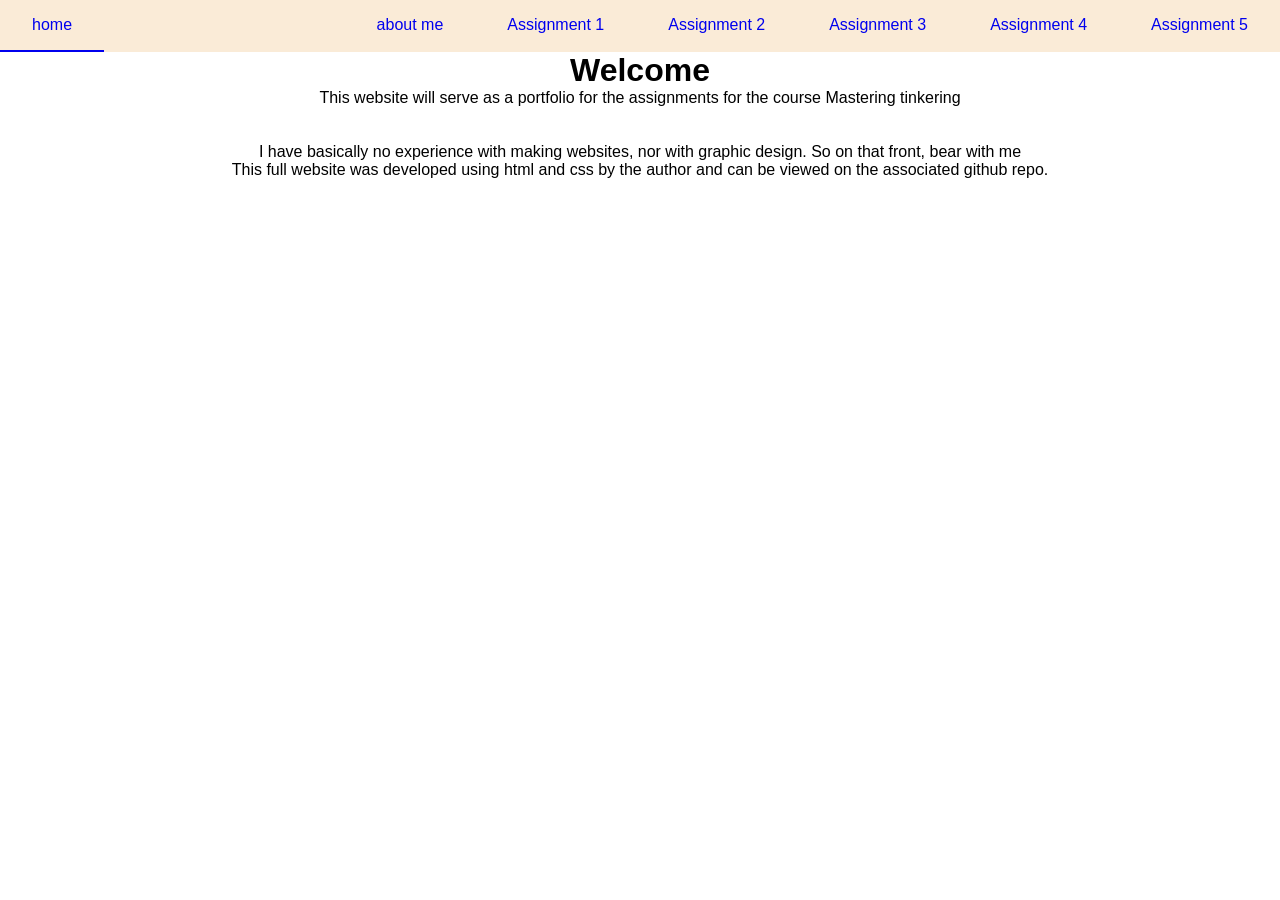
<file: index.html>
<!DOCTYPE html>
<html>

<head>
    <link rel="stylesheet" href="style.css">
</head>


<body>

<nav>
    <ul>
        <li class="home-li"><a class="active-link" href="index.html"> home </a></li>   
        <li><a href = "assignment0/assignment.html">about me</a></li>
        <li><a href = "assignment1/assignment.html">Assignment 1</a></li>
        <li><a href = "assignment2/assignment.html">Assignment 2</a></li>
        <li><a href = "assignment3/assignment.html">Assignment 3</a></li>
        <li><a href = "assignment4/assignment.html">Assignment 4</a></li>
        <li><a href = "assignment5/assignment.html">Assignment 5</a></li>
    </ul>
</nav>
<div class="center"> <h1>Welcome</h1>   </div>
<div class="center"><p class="center">This website will serve as a portfolio for the assignments for the course Mastering tinkering</p>
 </div><br> 
<div class="center"><p><br>I have basically no experience 
with making websites, nor with graphic design. So on that front, bear with me</p> </div>
<div class = "center"> This full website was developed using html and css by the author and can be viewed on the associated github repo. </div>
</body>
</html>
</file>
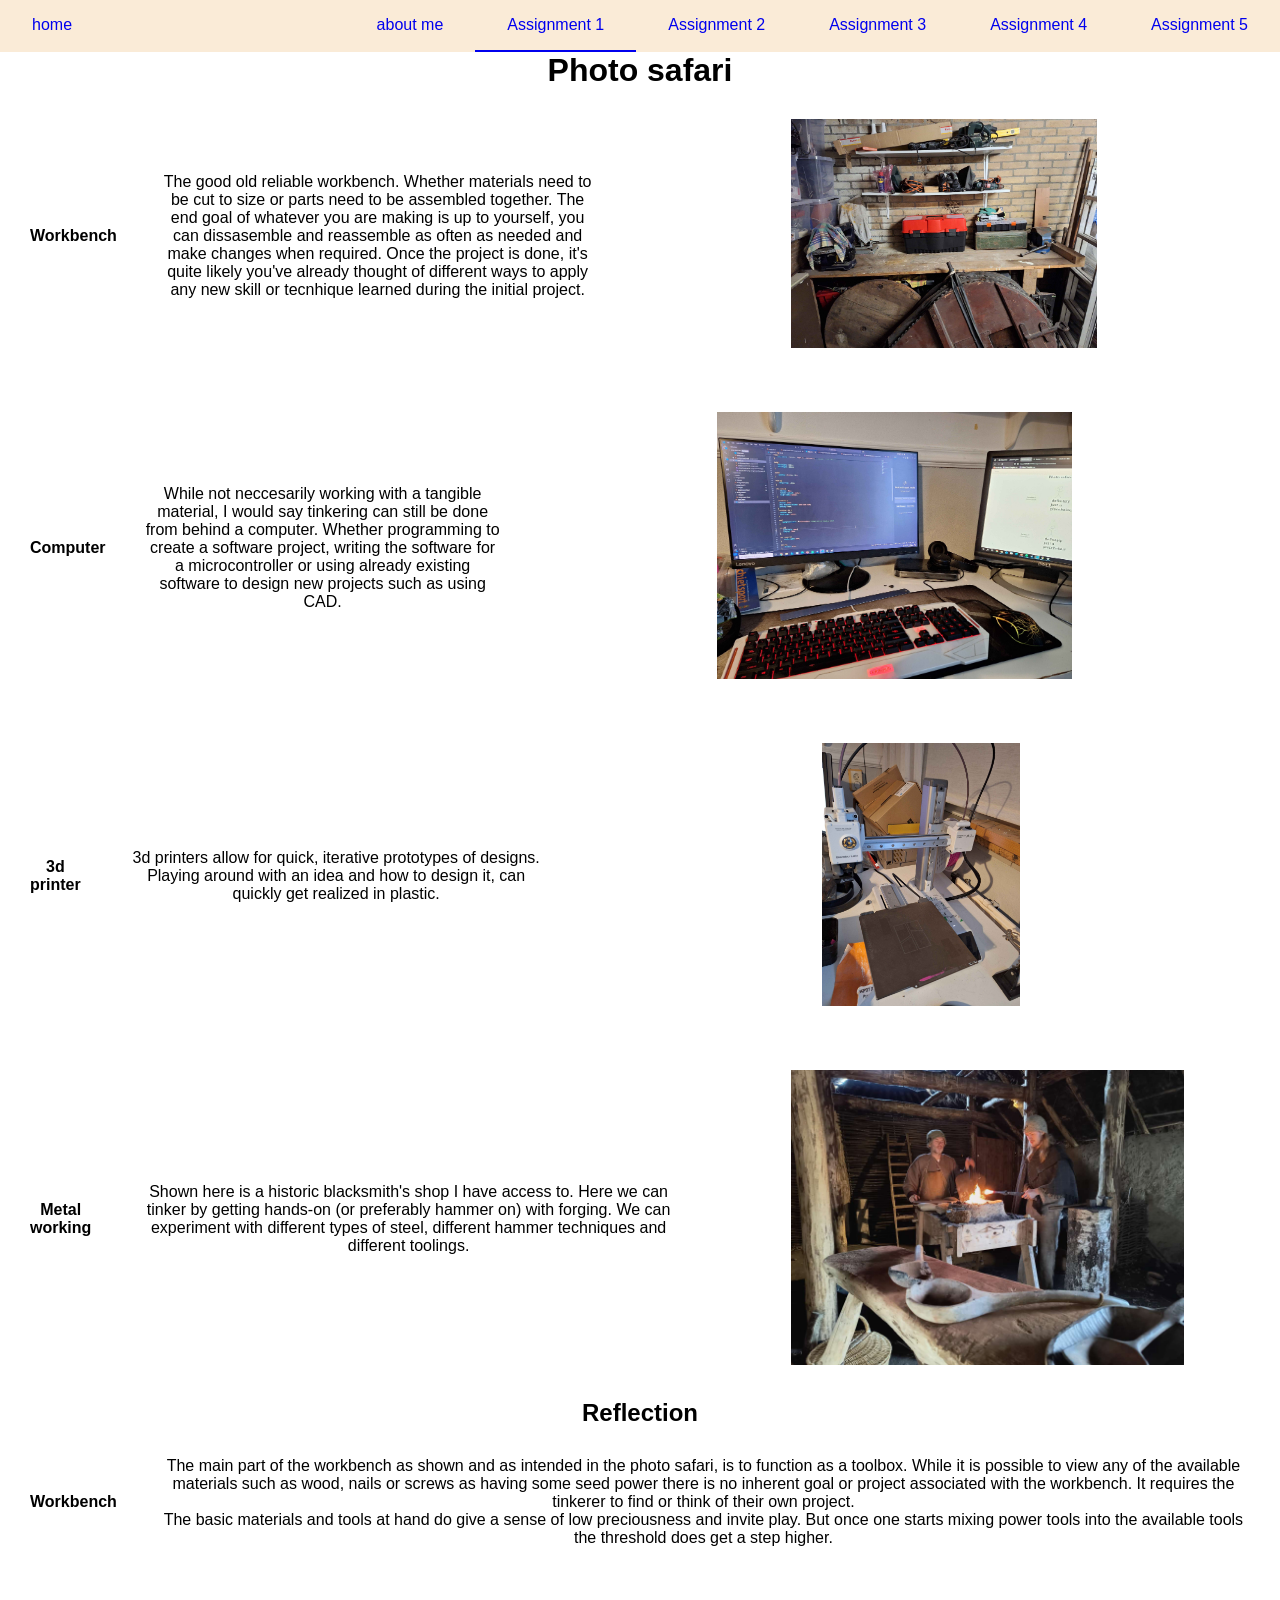
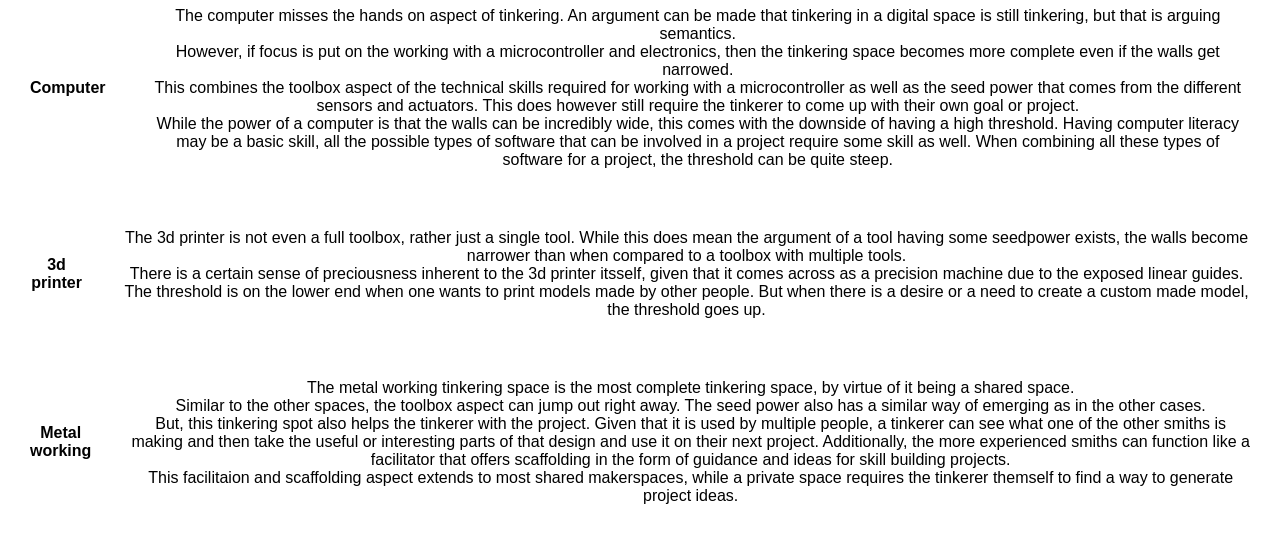
<file: assignment1/assignment.html>
<!DOCTYPE html>
<html>
    
<head>
    <link rel="stylesheet" href="../style.css">
</head>

<body>
<nav>
    <ul>
        <li class="home-li"><a href="../index.html"> home </a></li>   
        <li><a href = "../assignment0/assignment.html">about me</a></li>
        <li><a class="active-link" href = "../assignment1/assignment.html">Assignment 1</a></li>
        <li><a href = "../assignment2/assignment.html">Assignment 2</a></li>
        <li><a href = "../assignment3/assignment.html">Assignment 3</a></li>
        <li><a href = "../assignment4/assignment.html">Assignment 4</a></li>
        <li><a href = "../assignment5/assignment.html">Assignment 5</a></li>
    </ul>
</nav>
<div class="center"><h1>Photo safari</h1></div>
<div class="container center"> 
    <div class="center"><strong>Workbench</strong> <br></div>
    <div class="center">
        The good old reliable workbench. Whether materials need to be cut to size or parts need to be assembled together. 
        The end goal of whatever you are making is up to yourself, you can dissasemble and reassemble as often as needed and make changes 
        when required. Once the project is done, it's quite likely you've already thought of different ways to apply any new skill or tecnhique 
        learned during the initial project.
    </div>
    <div> <img src="images/hardware tinkering.jpg" width="50%"> </div>
</div>

<div class="container center"> 
    <div class="center"><strong>Computer</strong> <br></div>
    <div class="center">
        While not neccesarily working with a tangible material, I would say tinkering can still be done from behind a computer. 
        Whether programming to create a software project, writing the software for a microcontroller 
        or using already existing software to design new projects such as using CAD.
    </div>
    <div> <img src="images/software tinkering.jpg" width="50%"> </div>
</div>

<div class="container center"> 
    <div class="center"><strong>3d printer</strong> <br></div>
    <div class="center">
        3d printers allow for quick, iterative prototypes of designs. Playing around with an idea and how to design it, can quickly get realized in plastic.
    </div>
    <div> <img src="images/3d printing.jpg" width="30%"> </div>
</div>

<div class="container center"> 
    <div class="center"><strong>Metal working</strong> <br></div>
    <div class="center">
        Shown here is a historic blacksmith's shop I have access to. Here we can tinker by getting hands-on (or preferably hammer on) with forging. 
        We can experiment with different types of steel, different hammer techniques and different toolings. 
    </div>
    <div> <img src="images/blacksmithing.jpg" width="75%"> </div>
</div>


<div class="center"><h2>Reflection</h2></div>

<div class="container center"> 
    <div class="center"><strong>Workbench</strong> <br></div>
    <div class="center">
        The main part of the workbench as shown and as intended in the photo safari, is to function as a toolbox.
        While it is possible to view any of the available materials such as wood, nails or screws 
        as having some seed power there is no inherent goal or project associated with the workbench.
        It requires the tinkerer to find or think of their own project. <br>
        The basic materials and tools at hand do give a sense of low preciousness and invite play. But once 
        one starts mixing power tools into the available tools the threshold does get a step higher.
    </div>
</div>

<div class="container center"> 
    <div class="center"><strong>Computer</strong> <br></div>
    <div class="center">
        The computer misses the hands on aspect of tinkering. An argument can be made that 
        tinkering in a digital space is still tinkering, but that is arguing semantics. <br>
        However, if focus is put on the working with a microcontroller and electronics, then 
        the tinkering space becomes more complete even if the walls get narrowed. <br>
        This combines the toolbox aspect of the technical skills required for working with a
        microcontroller as well as the seed power that comes from the different sensors and actuators.
        This does however still require the tinkerer to come up with their own goal or project. <br>
        While the power of a computer is that the walls can be incredibly wide, this comes with the 
        downside of having a high threshold. Having computer literacy may be a basic skill, 
        all the possible types of software that can be involved in a project require some skill as well.
        When combining all these types of software for a project, the threshold can be quite steep.
    </div>
</div>

<div class="container center"> 
    <div class="center"><strong>3d printer</strong> <br></div>
    <div class="center">
        The 3d printer is not even a full toolbox, rather just a single tool. While this does 
        mean the argument of a tool having some seedpower exists, the walls become narrower than
        when compared to a toolbox with multiple tools. <br>
        There is a certain sense of preciousness inherent to the 3d printer itsself, given that 
        it comes across as a precision machine due to the exposed linear guides. <br>
        The threshold is on the lower end when one wants to print models made by other people.
        But when there is a desire or a need to create a custom made model, the threshold goes up.
    </div>
</div>

<div class="container center"> 
    <div class="center"><strong>Metal working</strong> <br></div>
    <div class="center">
        The metal working tinkering space is the most complete tinkering space, by virtue 
        of it being a shared space. <br>Similar to the other spaces, the toolbox aspect can jump
        out right away. The seed power also has a similar way of emerging as in the other cases. <br>
        But, this tinkering spot also helps the tinkerer with the project. Given that it is used
        by multiple people, a tinkerer can see what one of the other smiths is making and then take the
        useful or interesting parts of that design and use it on their next project. Additionally, 
        the more experienced smiths can function like a facilitator that offers scaffolding in the 
        form of guidance and ideas for skill building projects. <br>
        This facilitaion and scaffolding aspect extends to most shared makerspaces, while a private 
        space requires the tinkerer themself to find a way to generate project ideas.
    </div>
</div>

</body>
</html>
</file>
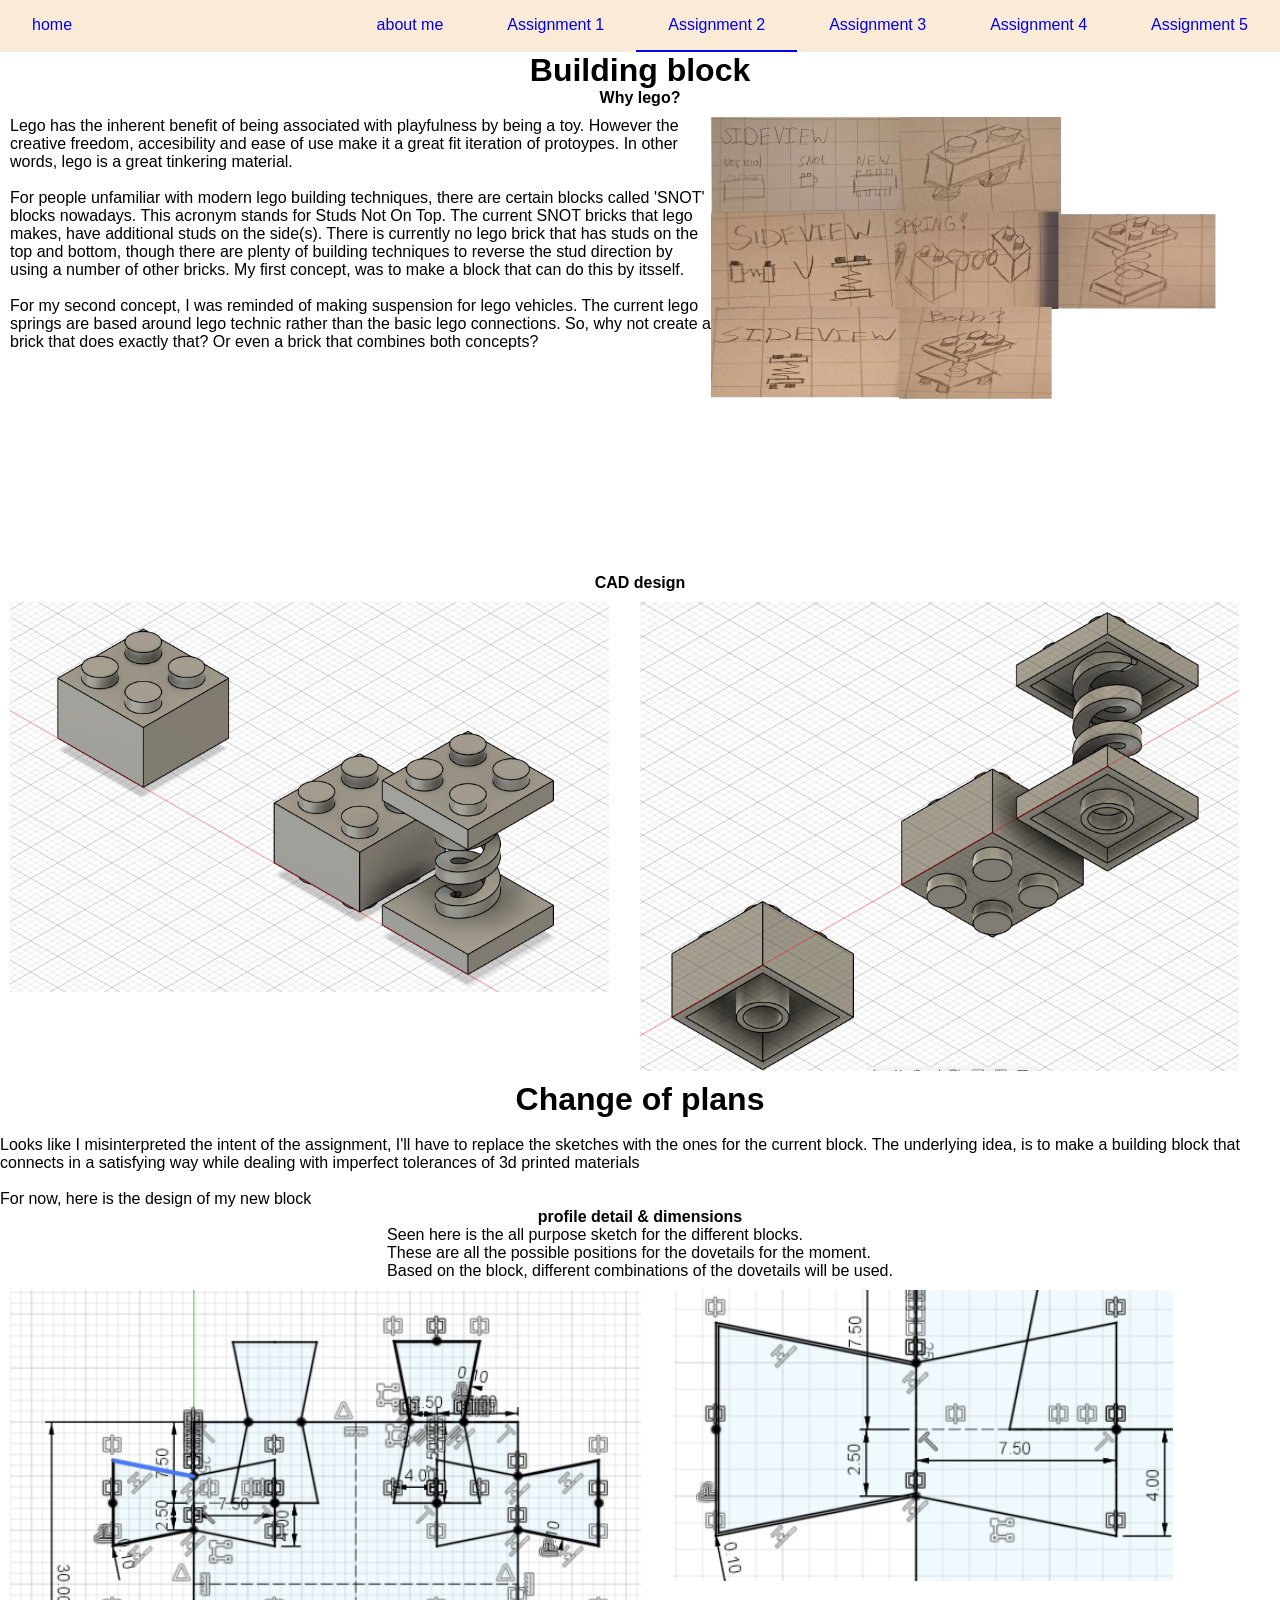
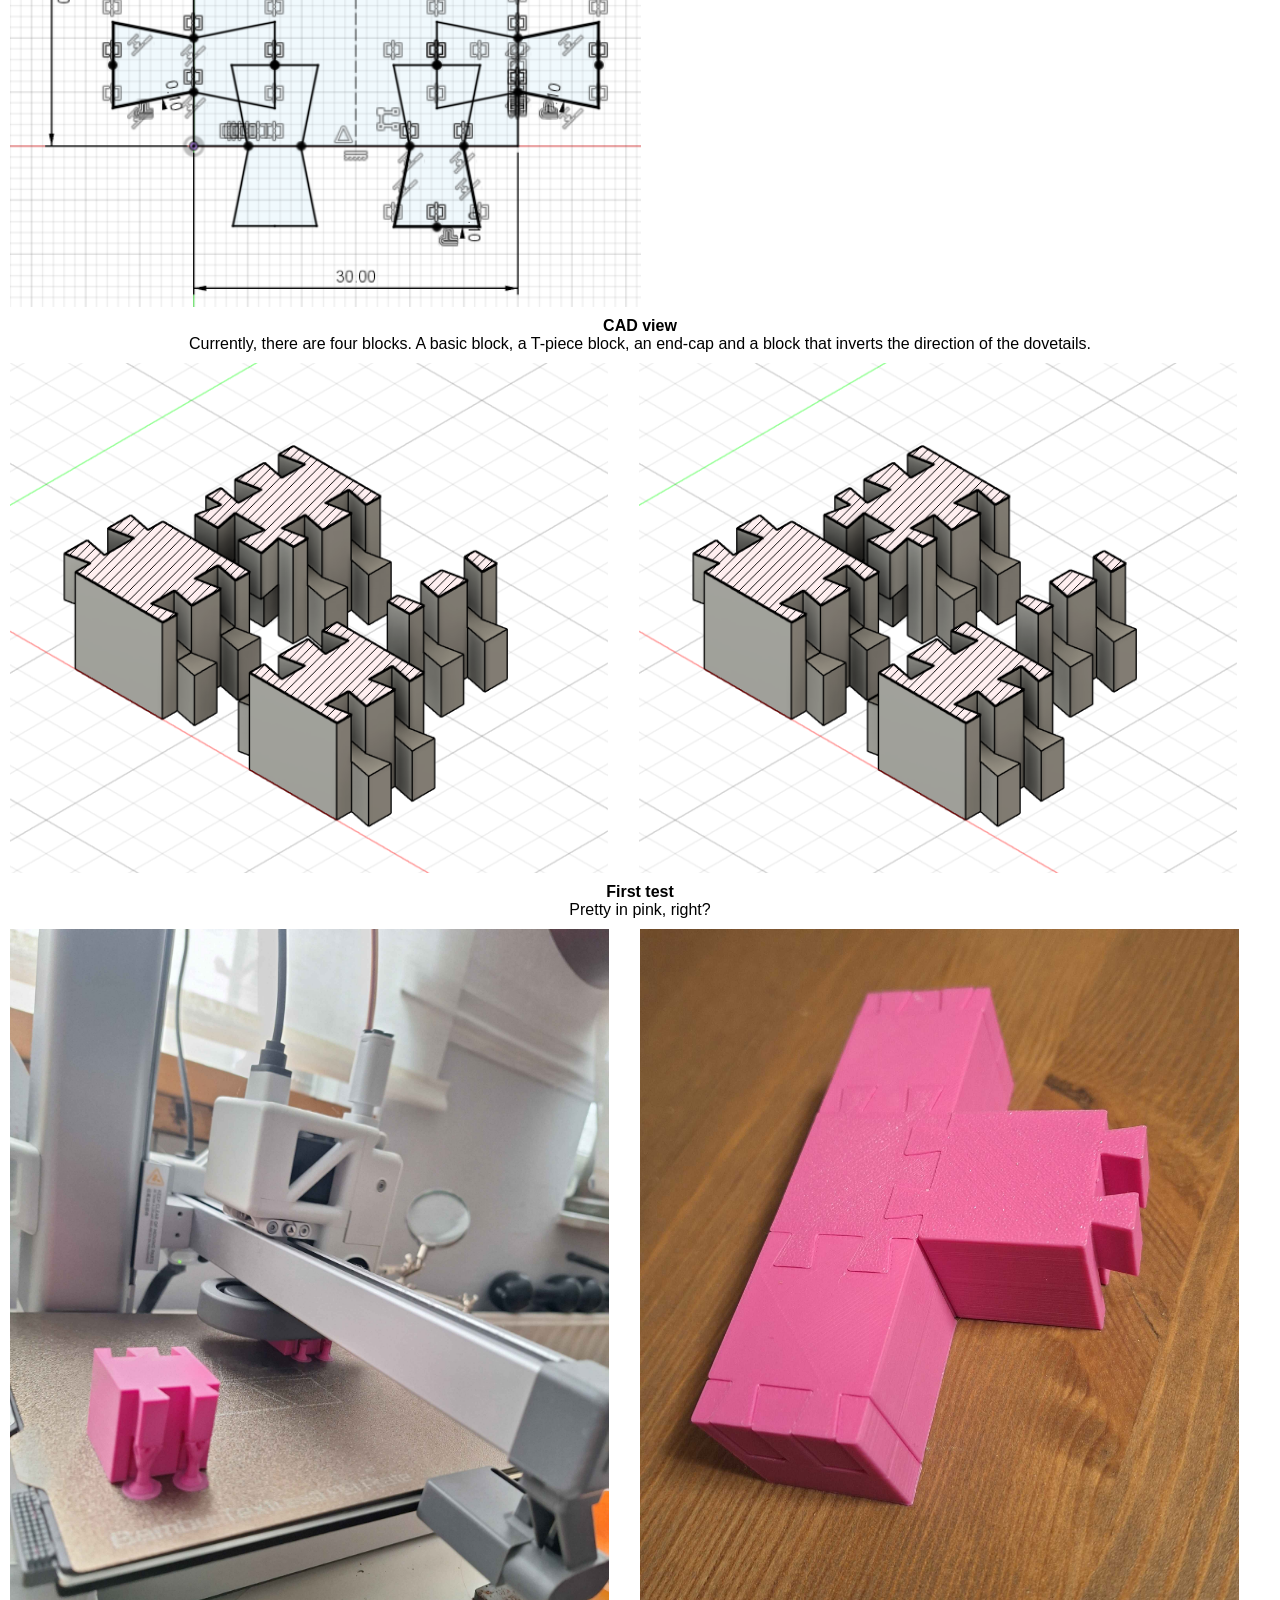
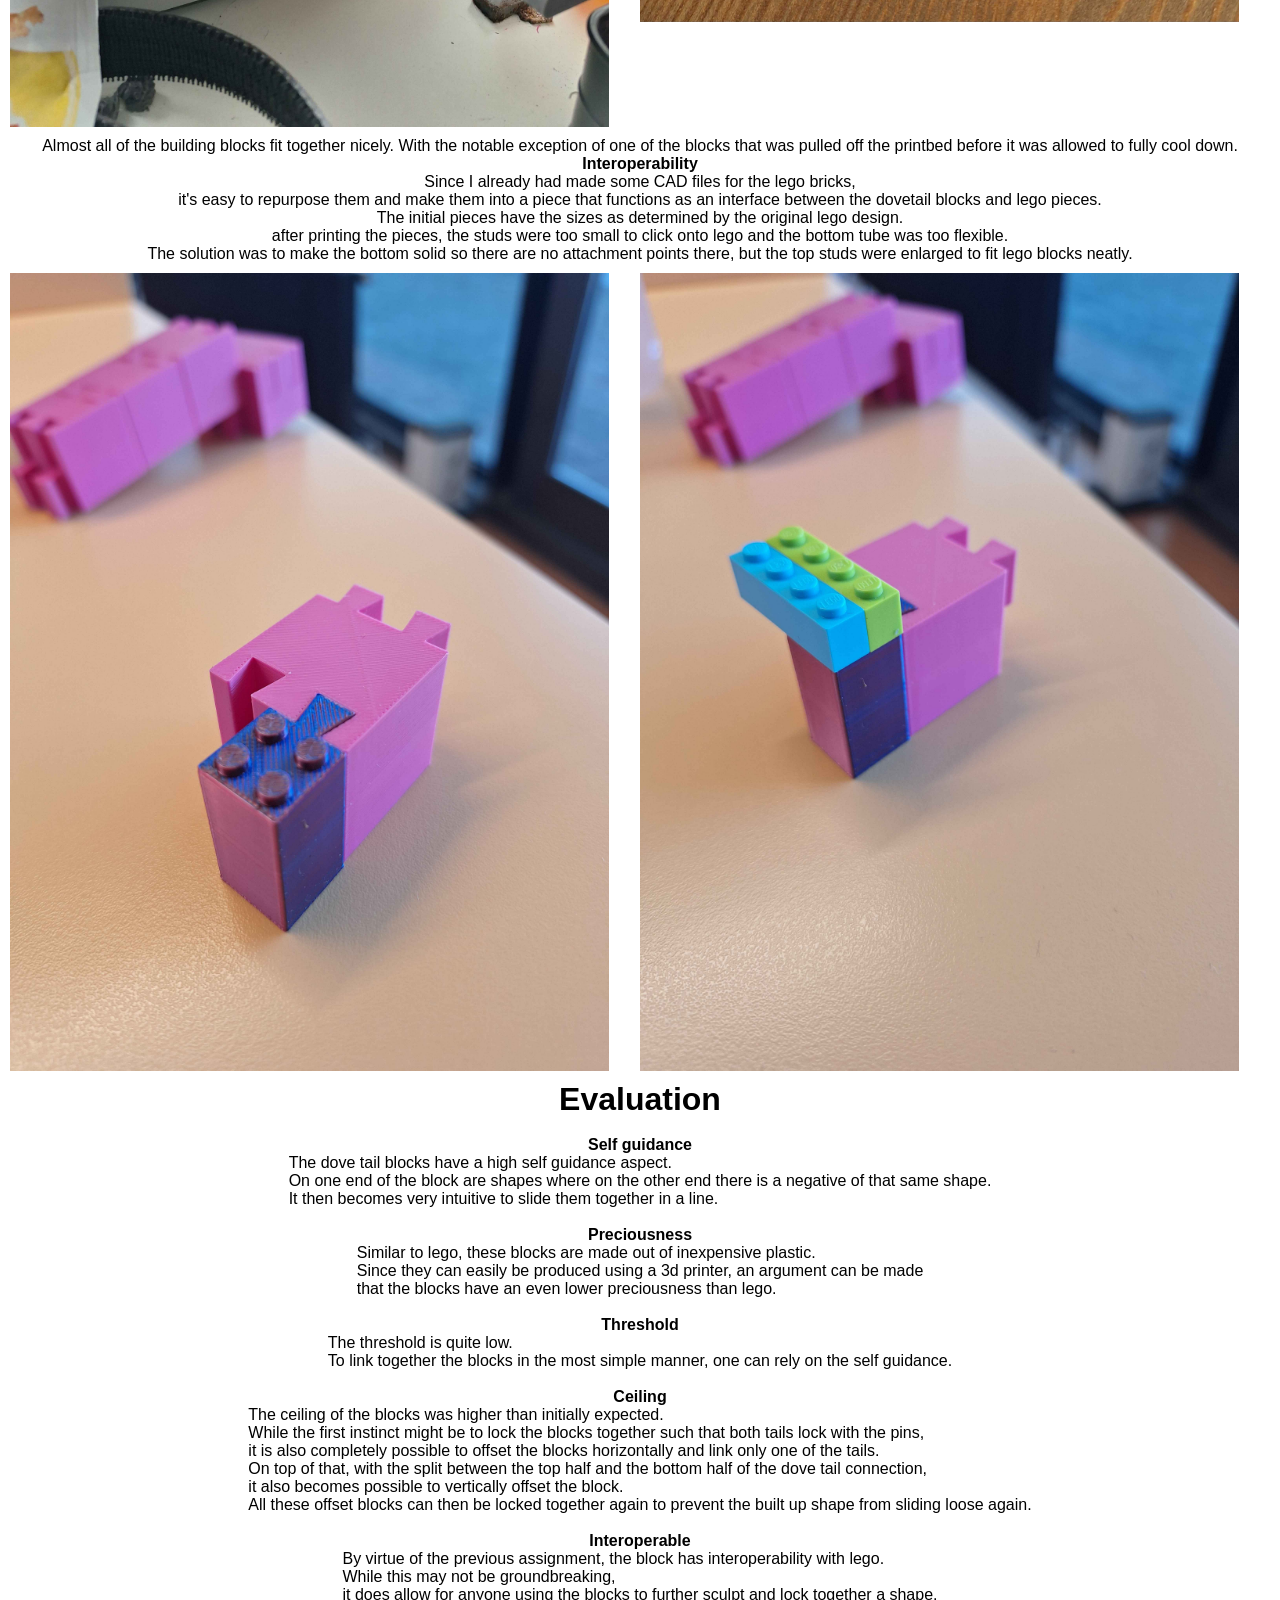
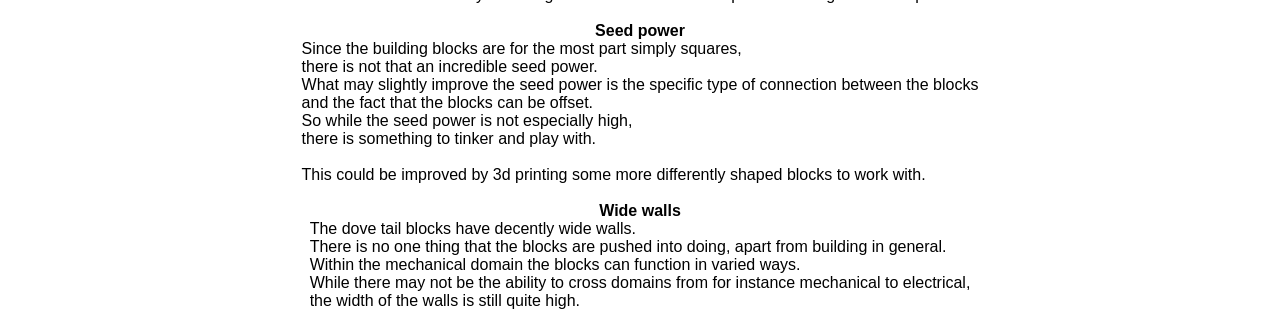
<file: assignment2/assignment.html>
<!DOCTYPE html>
<html>
    
<head>
    <link rel="stylesheet" href="../style.css">
</head>

<body>
<nav>
    <ul>
        <li class="home-li"><a href="../index.html"> home </a></li>   
        <li><a href = "../assignment0/assignment.html">about me</a></li>
        <li><a href = "../assignment1/assignment.html">Assignment 1</a></li>
        <li><a class="active-link" href = "../assignment2/assignment.html">Assignment 2</a></li>
        <li><a href = "../assignment3/assignment.html">Assignment 3</a></li>
        <li><a href = "../assignment4/assignment.html">Assignment 4</a></li>
        <li><a href = "../assignment5/assignment.html">Assignment 5</a></li>
    
    </ul>
</nav>
<div class="center"><h1>Building block</h1></div>
<div class="center"><strong>Why lego?</strong> <br></div>
<div class="container"> 
    <p>
        Lego has the inherent benefit of being associated with playfulness by being a toy. However 
        the creative freedom, accesibility and ease of use make it a great fit iteration of protoypes. 
        In other words, lego is a great tinkering material. <br>
        <br>
        For people unfamiliar with modern lego building techniques, there are certain blocks called 'SNOT' blocks nowadays. This acronym 
        stands for Studs Not On Top. The current SNOT bricks that lego makes, have additional studs on the side(s). There is currently 
        no lego brick that has studs on the top and bottom, though there are plenty of building techniques to reverse the stud direction 
        by using a number of other bricks. My first concept, was to make a block that can do this by itsself. <br>
        <br>
        For my second concept, I was reminded of making suspension for lego vehicles. The current lego springs are based around lego technic 
        rather than the basic lego connections. So, why not create a brick that does exactly that? Or even a brick that combines both concepts?
    </p>
    <img src="images/Collage-removebg-preview.png" width="100%"> 
</div>

<div class="center"><strong>CAD design</strong> <br></div>
<div class="container"> 
    <img class="center" src="images/CadTopView.png", width="95%">
    <img clas = "center" src="images/CadBottomView.png" width="95%"> 
</div>


<div class="center"> 
    <h1>Change of plans</h1> </div> <br>
<div class="center">     Looks like I misinterpreted the intent of the assignment, I'll have to replace the sketches with the ones for the current block. The 
    underlying idea, is to make a building block that connects in a satisfying way while dealing with imperfect tolerances of 3d printed materials<br>
    <br>
    For now, here is the design of my new block
</div>

<div class="center"><strong>profile detail & dimensions</strong> <br></div>
<div class="center"><p>Seen here is the all purpose sketch for the different blocks. <br>These are all the possible positions
    for the dovetails for the moment. <br>Based on the block, different combinations of the dovetails will be used.</p></div>
<div class="container"> 
    <img class="center" src="images/profile.png", width="95%">
    <img clas = "center" src="images/dovetailDimentions.png" width="95%"> 
</div>

<div class="center"><strong>CAD view</strong> <br></div>
<div class="center"><p>Currently, there are four blocks. A basic block, a T-piece block, an end-cap and a block that inverts the direction of the dovetails.</p> </div>
<div class="container"> 
    <img class="center" src="images/dovetailTop.png", width="95%">
    <img clas = "center" src="images/dovetailTop.png" width="95%"> 
</div>

<div class="center"><strong>First test</strong> <br></div>
<div class="center"><p>Pretty in pink, right?</p> </div>
<div class="container"> 
    <img class="center" src="images/production.jpg", width="95%">
    <img class = "center" src="images/assembly.jpg" width="95%"> 
</div>

<div class="center"><p>Almost all of the building blocks fit together nicely. 
    With the notable exception of one of the blocks that was pulled off the printbed before
    it was allowed to fully cool down.</p> </div>


<div class="center"><strong>Interoperability</strong> <br></div>
<div class="center">Since I already had made some CAD files for
    the lego bricks, </div>
<div class="center"> it's easy to repurpose them and make them 
    into a piece that functions as an interface between the
    dovetail blocks and lego pieces.</div>
<div class="center"> The initial pieces have the 
    sizes as determined by the original lego design. </div>  
<div class="center"> after 
    printing the pieces, the studs were too small to click onto lego 
    and the bottom tube was too flexible.</div> 
<div class="center">The solution was to make the 
    bottom solid so there are no attachment points there, but the top 
    studs were enlarged to fit lego blocks neatly. </div>
<div class="container"> 
    <img class="center" src="images/lego_dovetail.jpg", width="95%">
    <img class = "center" src="images/lego_dovetail_attached.jpg" width="95%"> 
</div>

<div class="center"> 
   <h1>Evaluation</h1>  </div> <br>

<div class="center"><strong>Self guidance</strong> <br></div>
<div class="center">The dove tail blocks have a high self guidance aspect.<br>
    On one end of the block are shapes where on the other end there is a negative 
    of that same shape. <br>It then becomes very intuitive to slide them together in a line.
</div>
<br>
<div class="center"><strong>Preciousness</strong> <br></div>
<div class="center">Similar to lego, these blocks are made out of inexpensive plastic.<br>
    Since they can easily be produced using a 3d printer, an argument can be made <br>that 
    the blocks have an even lower preciousness than lego.
</div>
<br>
<div class="center"><strong>Threshold</strong> <br></div>
<div class="center">The threshold is quite low.<br> To link together the blocks in the most
    simple manner, one can rely on the self guidance.
</div>
 <br>
<div class="center"><strong>Ceiling</strong> <br></div>
<div class="center">The ceiling of the blocks was higher than initially expected.<br>
    While the first instinct might be to lock the blocks together such that both tails 
    lock with the pins, <br>it is also completely possible to offset the blocks horizontally 
    and link only one of the tails. <br>On top of that, with the split between the top half
    and the bottom half of the dove tail connection, <br>it also becomes possible to vertically 
    offset the block. <br>
    All these offset blocks can then be locked together again to prevent the built up shape
    from sliding loose again.
</div>
<br>
<div class="center"><strong>Interoperable</strong> <br></div>
<div class="center">By virtue of the previous assignment, the block has interoperability
    with lego. <br>While this may not be groundbreaking, <br>it does allow for anyone using the blocks 
    to further sculpt and lock together a shape. 
</div>
<br>
<div class="center"><strong>Seed power</strong> <br></div>
<div class="center">Since the building blocks are for the most part simply squares, <br>
    there is not that an incredible seed power.<br> What may slightly improve the seed power 
    is the specific type of connection between the blocks<br> and the fact that the blocks can 
    be offset.<br> So while the seed power is not especially high, <br>there is something to tinker
    and play with. <br>
    <br>
    This could be improved by 3d printing some more differently shaped blocks to work with.
</div>
<br>
<div class="center"><strong>Wide walls</strong> <br></div>
<div class="center">The dove tail blocks have decently wide walls. <br>
    There is no one thing that the blocks are pushed into doing, apart from building in general.<br>
    Within the mechanical domain the blocks can function in varied ways.<br>
    While there may not be the ability to cross domains from for instance mechanical to 
    electrical, <br>the width of the walls is still quite high. 
</div>

    
</body>
</html>
</file>
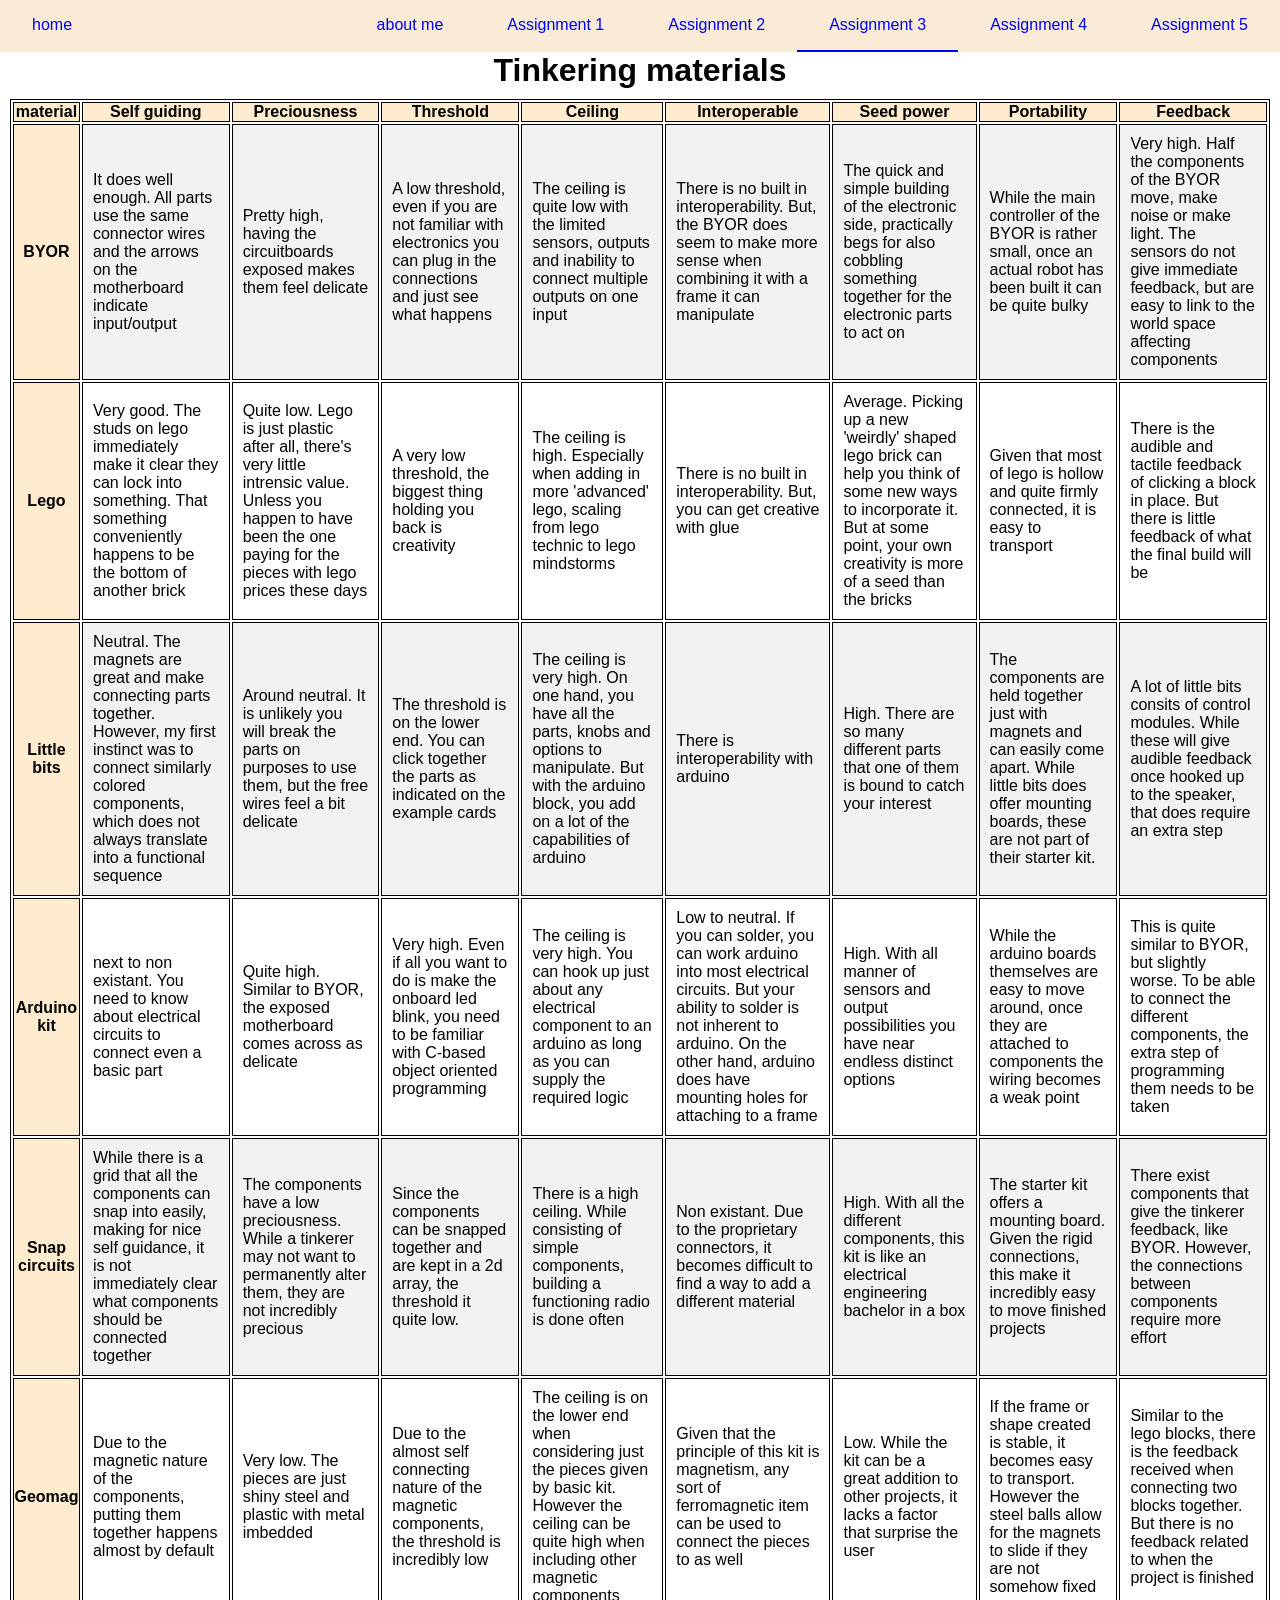
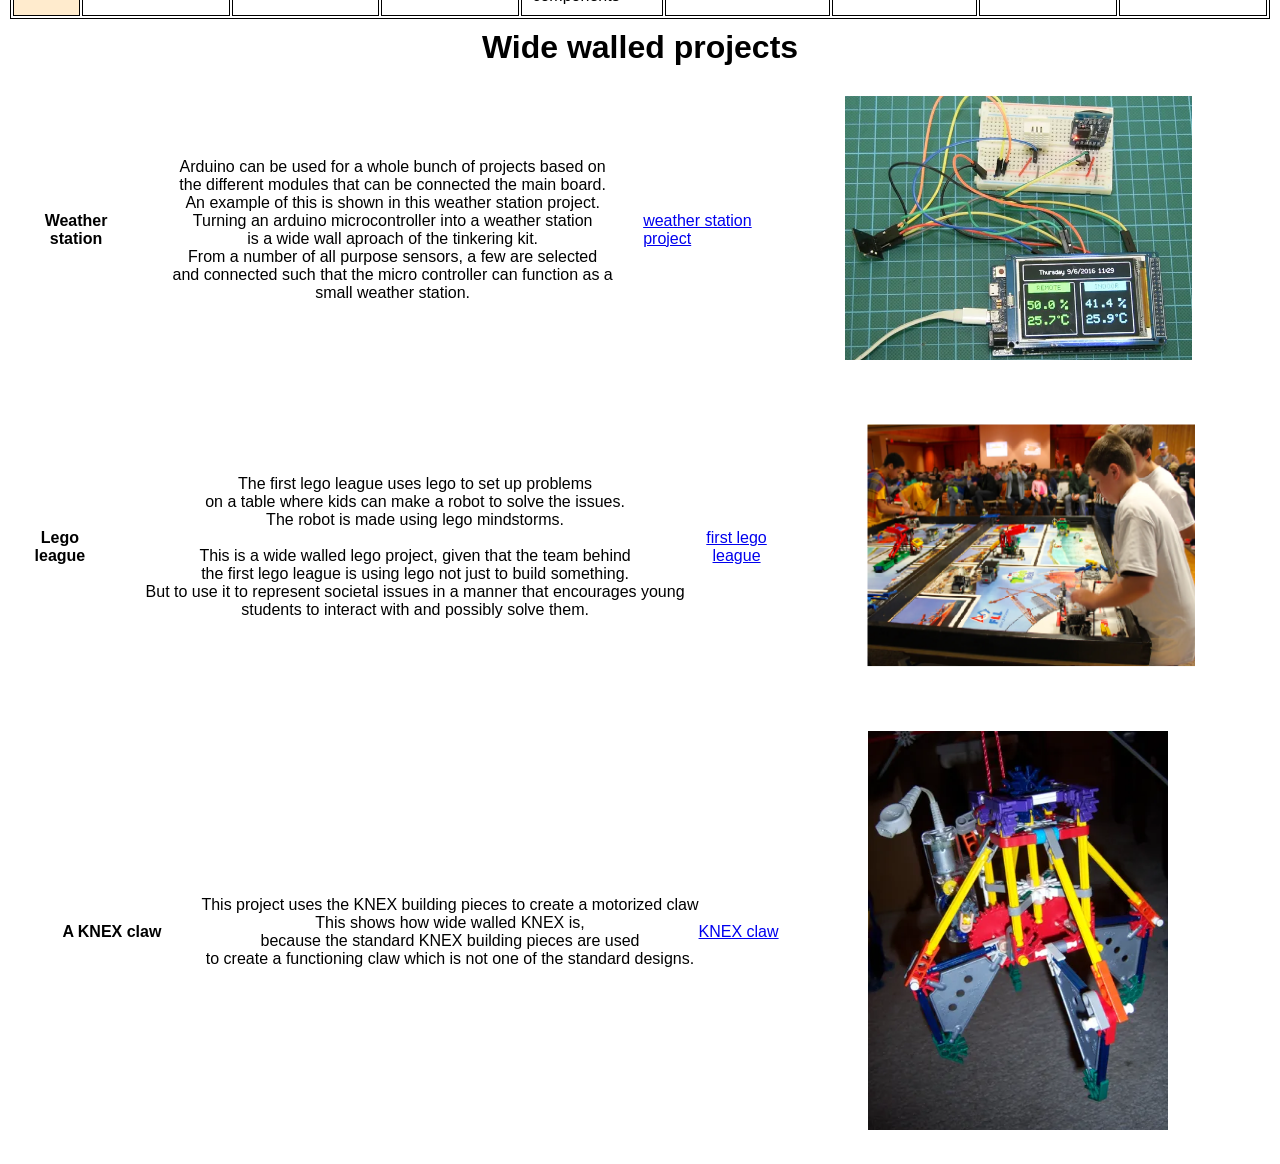
<file: assignment3/assignment.html>
<!DOCTYPE html>
<html>
    
<head>
    <link rel="stylesheet" href="../style.css">
</head>

<body>
<nav>
    <ul>
        <li class="home-li"><a href="../index.html"> home </a></li>   
        <li><a href = "../assignment0/assignment.html">about me</a></li>
        <li><a href = "../assignment1/assignment.html">Assignment 1</a></li>
        <li><a href = "../assignment2/assignment.html">Assignment 2</a></li>
        <li><a class="active-link" href = "../assignment3/assignment.html">Assignment 3</a></li>
        <li><a href = "../assignment4/assignment.html">Assignment 4</a></li>
        <li><a href = "../assignment5/assignment.html">Assignment 5</a></li>
    </ul>
</nav>
<div class="center"><h1>Tinkering materials</h1></div>
<div class="container"> 
    <table>
        <tr>
            <th>material</th>
            <th>Self guiding</th>
            <th>Preciousness</th>
            <th>Threshold</th>
            <th>Ceiling</th>
            <th>Interoperable</th>
            <th>Seed power</th>
            <th>Portability</th>
            <th>Feedback</th>
        </tr>
        <tr>
            <th>BYOR</th>
            <td>It does well enough. All parts use the same connector wires and the arrows on the motherboard indicate input/output</td>
            <td>Pretty high, having the circuitboards exposed makes them feel delicate</td>
            <td>A low threshold, even if you are not familiar with electronics you can plug in the connections and just see what happens</td>
            <td>The ceiling is quite low with the limited sensors, outputs and inability to connect multiple outputs on one input</td>
            <td>There is no built in interoperability. But, the BYOR does seem to make more sense when combining it with a frame it can manipulate</td>
            <td>The quick and simple building of the electronic side, practically begs for also cobbling something together for the electronic parts to act on</td>
            <td>While the main controller of the BYOR is rather small, once an actual robot has been built it can be quite bulky </td>
            <td>Very high. Half the components of the BYOR move, make noise or make light. The sensors do not give immediate feedback, but are easy to link to the world space affecting components</td>
        </tr>
        <tr>
            <th>Lego</th>
            <td>Very good. The studs on lego immediately make it clear they can lock into something. That something conveniently happens to be the bottom of another brick</td>
            <td>Quite low. Lego is just plastic after all, there's very little intrensic value. Unless you happen to have been the one paying for the pieces with lego prices these days</td>
            <td>A very low threshold, the biggest thing holding you back is creativity</td>
            <td>The ceiling is high. Especially when adding in more 'advanced' lego, scaling from lego technic to lego mindstorms</td>
            <td>There is no built in interoperability. But, you can get creative with glue</td>
            <td>Average. Picking up a new 'weirdly' shaped lego brick can help you think of some new ways to incorporate it. But at some point, your own creativity is more of a seed than the bricks</td>
            <td>Given that most of lego is hollow and quite firmly connected, it is easy to transport</td>
            <td>There is the audible and tactile feedback of clicking a block in place. But there is little feedback of what the final build will be</td>
        </tr>
        <tr>
            <th>Little bits</th>
            <td>Neutral. The magnets are great and make connecting parts together. However, my first instinct was to connect similarly colored components, which does not always translate into a functional sequence</td>
            <td>Around neutral. It is unlikely you will break the parts on purposes to use them, but the free wires feel a bit delicate</td>
            <td>The threshold is on the lower end. You can click together the parts as indicated on the example cards</td>
            <td>The ceiling is very high. On one hand, you have all the parts, knobs and options to manipulate. But with the arduino block, you add on a lot of the capabilities of arduino</td>
            <td>There is interoperability with arduino</td>
            <td>High. There are so many different parts that one of them is bound to catch your interest</td>
            <td>The components are held together just with magnets and can easily come apart. While little bits does offer mounting boards, these are not part of their starter kit.</td>
            <td>A lot of little bits consits of control modules. While these will give audible feedback once hooked up to the speaker, that does require an extra step</td>
        </tr>
        <tr>
            <th>Arduino kit </th>
            <td>next to non existant. You need to know about electrical circuits to connect even a basic part</td>
            <td>Quite high. Similar to BYOR, the exposed motherboard comes across as delicate</td>
            <td>Very high. Even if all you want to do is make the onboard led blink, you need to be familiar with C-based object oriented programming</td>
            <td>The ceiling is very high. You can hook up just about any electrical component to an arduino as long as you can supply the required logic</td>
            <td>Low to neutral. If you can solder, you can work arduino into most electrical circuits. But your ability to solder is not inherent to arduino. On the other hand, arduino does have mounting holes for attaching to a frame</td>
            <td>High. With all manner of sensors and output possibilities you have near endless distinct options</td>
            <td>While the arduino boards themselves are easy to move around, once they are attached to components the wiring becomes a weak point</td>
            <td>This is quite similar to BYOR, but slightly worse. To be able to connect the different components, the extra step of programming them needs to be taken</td>
        </tr>
        <tr>
            <th>Snap circuits</th>
            <td>While there is a grid that all the components can snap into easily, making for nice self guidance, it is not immediately clear what components should be connected together</td>
            <td>The components have a low preciousness. While a tinkerer may not want to permanently alter them, they are not incredibly precious</td>
            <td>Since the components can be snapped together and are kept in a 2d array, the threshold it quite low. </td>
            <td>There is a high ceiling. While consisting of simple components, building a functioning radio is done often</td>
            <td>Non existant. Due to the proprietary connectors, it becomes difficult to find a way to add a different material</td>
            <td>High. With all the different components, this kit is like an electrical engineering bachelor in a box</td>
            <td>The starter kit offers a mounting board. Given the rigid connections, this make it incredibly easy to move finished projects</td>
            <td>There exist components that give the tinkerer feedback, like BYOR. However, the connections between components require more effort</td>
        </tr>
        <tr>
            <th>Geomag</th>
            <td>Due to the magnetic nature of the components, putting them together happens almost by default</td>
            <td>Very low. The pieces are just shiny steel and plastic with metal imbedded</td>
            <td>Due to the almost self connecting nature of the magnetic components, the threshold is incredibly low</td>
            <td>The ceiling is on the lower end when considering just the pieces given by basic kit. However the ceiling can be quite high when including other magnetic components</td>
            <td>Given that the principle of this kit is magnetism, any sort of ferromagnetic item can be used to connect the pieces to as well</td>
            <td>Low. While the kit can be a great addition to other projects, it lacks a factor that surprise the user</td>
            <td>If the frame or shape created is stable, it becomes easy to transport. However the steel balls allow for the magnets to slide if they are not somehow fixed</td>
            <td>Similar to the lego blocks, there is the feedback received when connecting two blocks together. But there is no feedback related to when the project is finished</td>
        </tr>
    </table>
</div>

<div class="center"><h1>Wide walled projects</h1></div>

<div class="container center"> 
    <div class="center"><strong>Weather station</strong> <br></div>
    <div class="center">
        Arduino can be used for a whole bunch of projects based on <br>the different modules that
        can be connected the main board.<br> An example of this is shown in this weather station project.<br>
       Turning an arduino microcontroller into a weather station<br> is a wide wall aproach of the tinkering kit.<br>
       From a number of all purpose sensors, a few are selected <br> and connected such that the micro controller can 
       function as a small weather station. 
    </div>
    
       <a href="https://www.instructables.com/Arduino-Wireless-Weather-Station/"> weather station project</a>
    <div> <img src="images/Arduino_weather.png" width="75%"> </div>
</div>

<div class="container center"> 
    <div class="center"><strong>Lego league</strong> <br></div>
    <div class="center">
        The first lego league uses lego to set up problems<br> on a table where kids can make a robot to solve the issues. <br>
        The robot is made using lego mindstorms. <br>
        <br>
        This is a wide walled lego project, given that the team behind<br> the first lego league is using 
        lego not just to build something.<br> But to use it to represent societal issues in a manner 
        that encourages young students to interact with and possibly solve them.
       <a href="https://firstlegoleague.nl/">first lego league</a>
    </div>
    <div> <img src="images/lego_league.png" width="75%"> </div>
</div>

<div class="container center"> 
    <div class="center"><strong>A KNEX claw</strong> <br></div>
    <div class="center">
        This project uses the KNEX building pieces to create a motorized claw <br>
        This shows how wide walled KNEX is,<br> because the standard KNEX building pieces are used <br>
        to create a functioning claw which is not one of the standard designs.
       <a href="https://www.instructables.com/Motorized-Knex-Claw">KNEX claw</a>
    </div>
    <div> <img src="images/knex claw.png" width="75%"> </div>
</div>

</body>
</html>
</file>
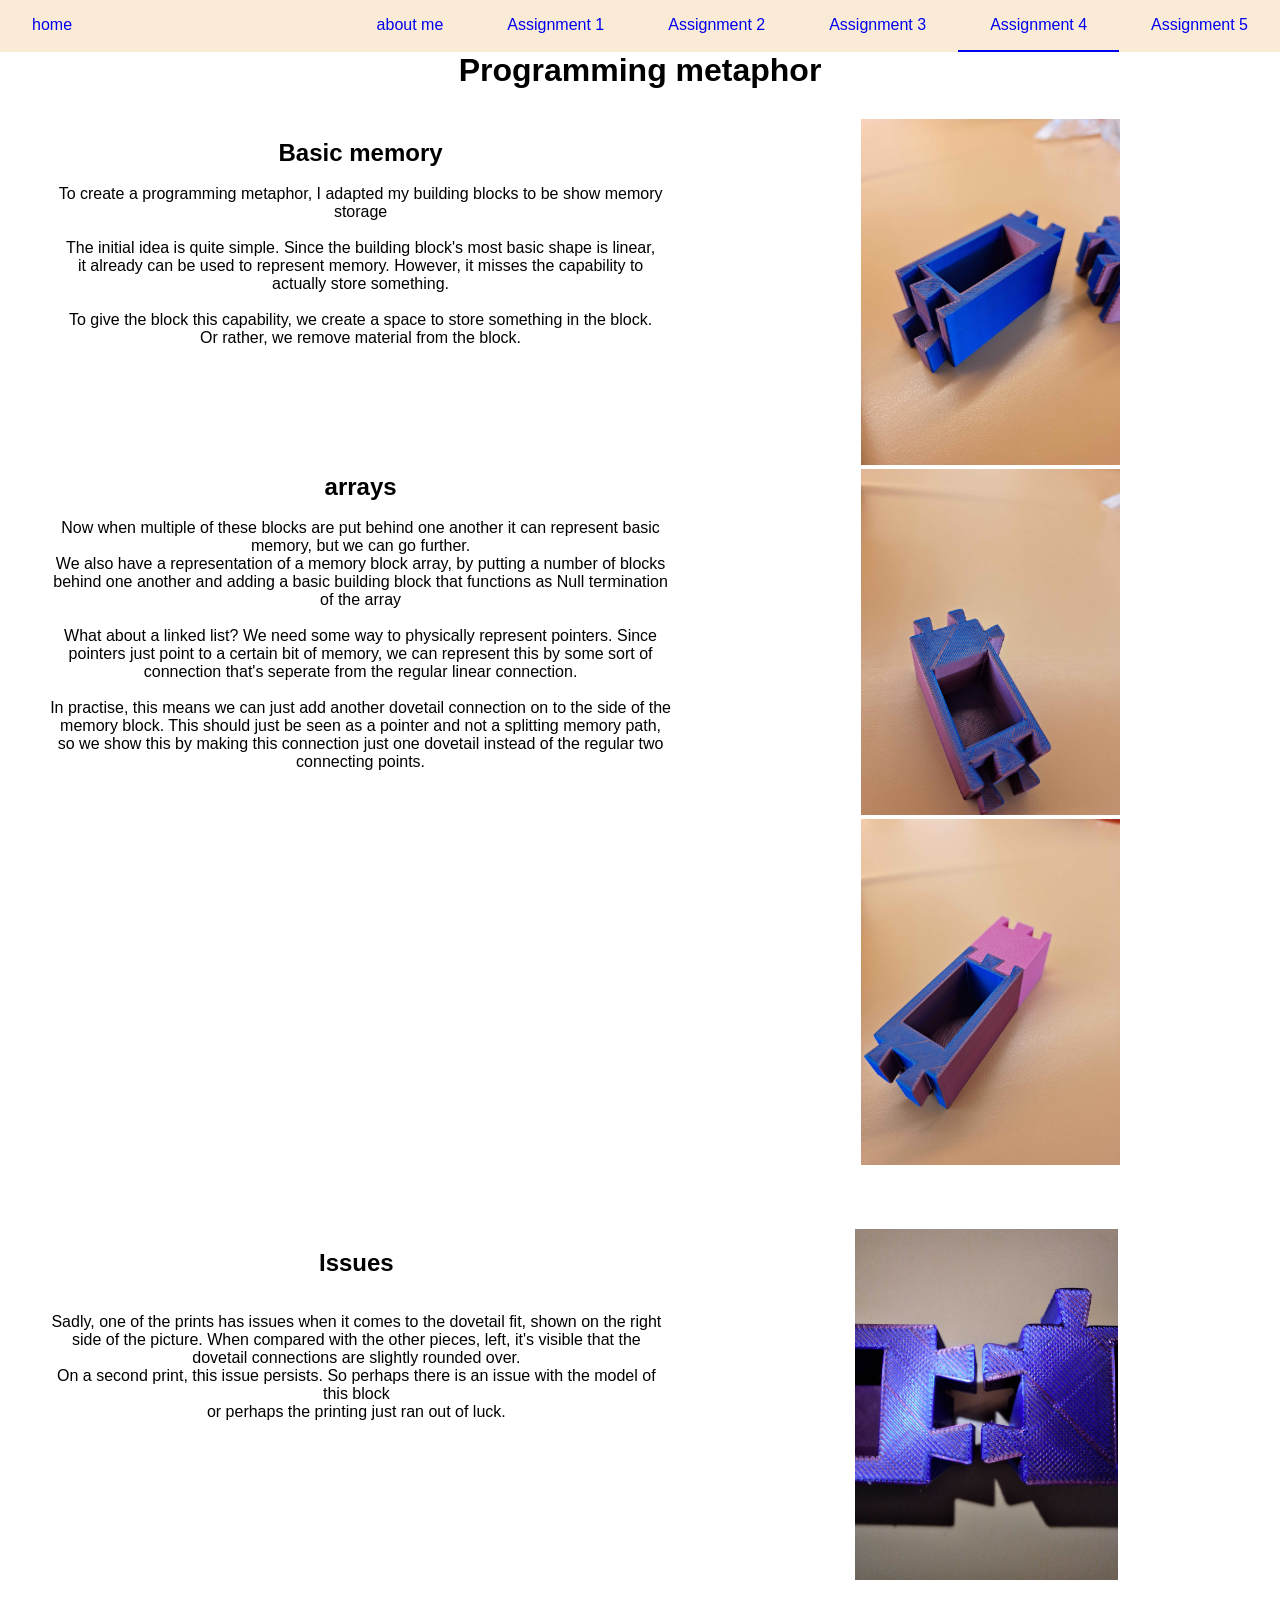
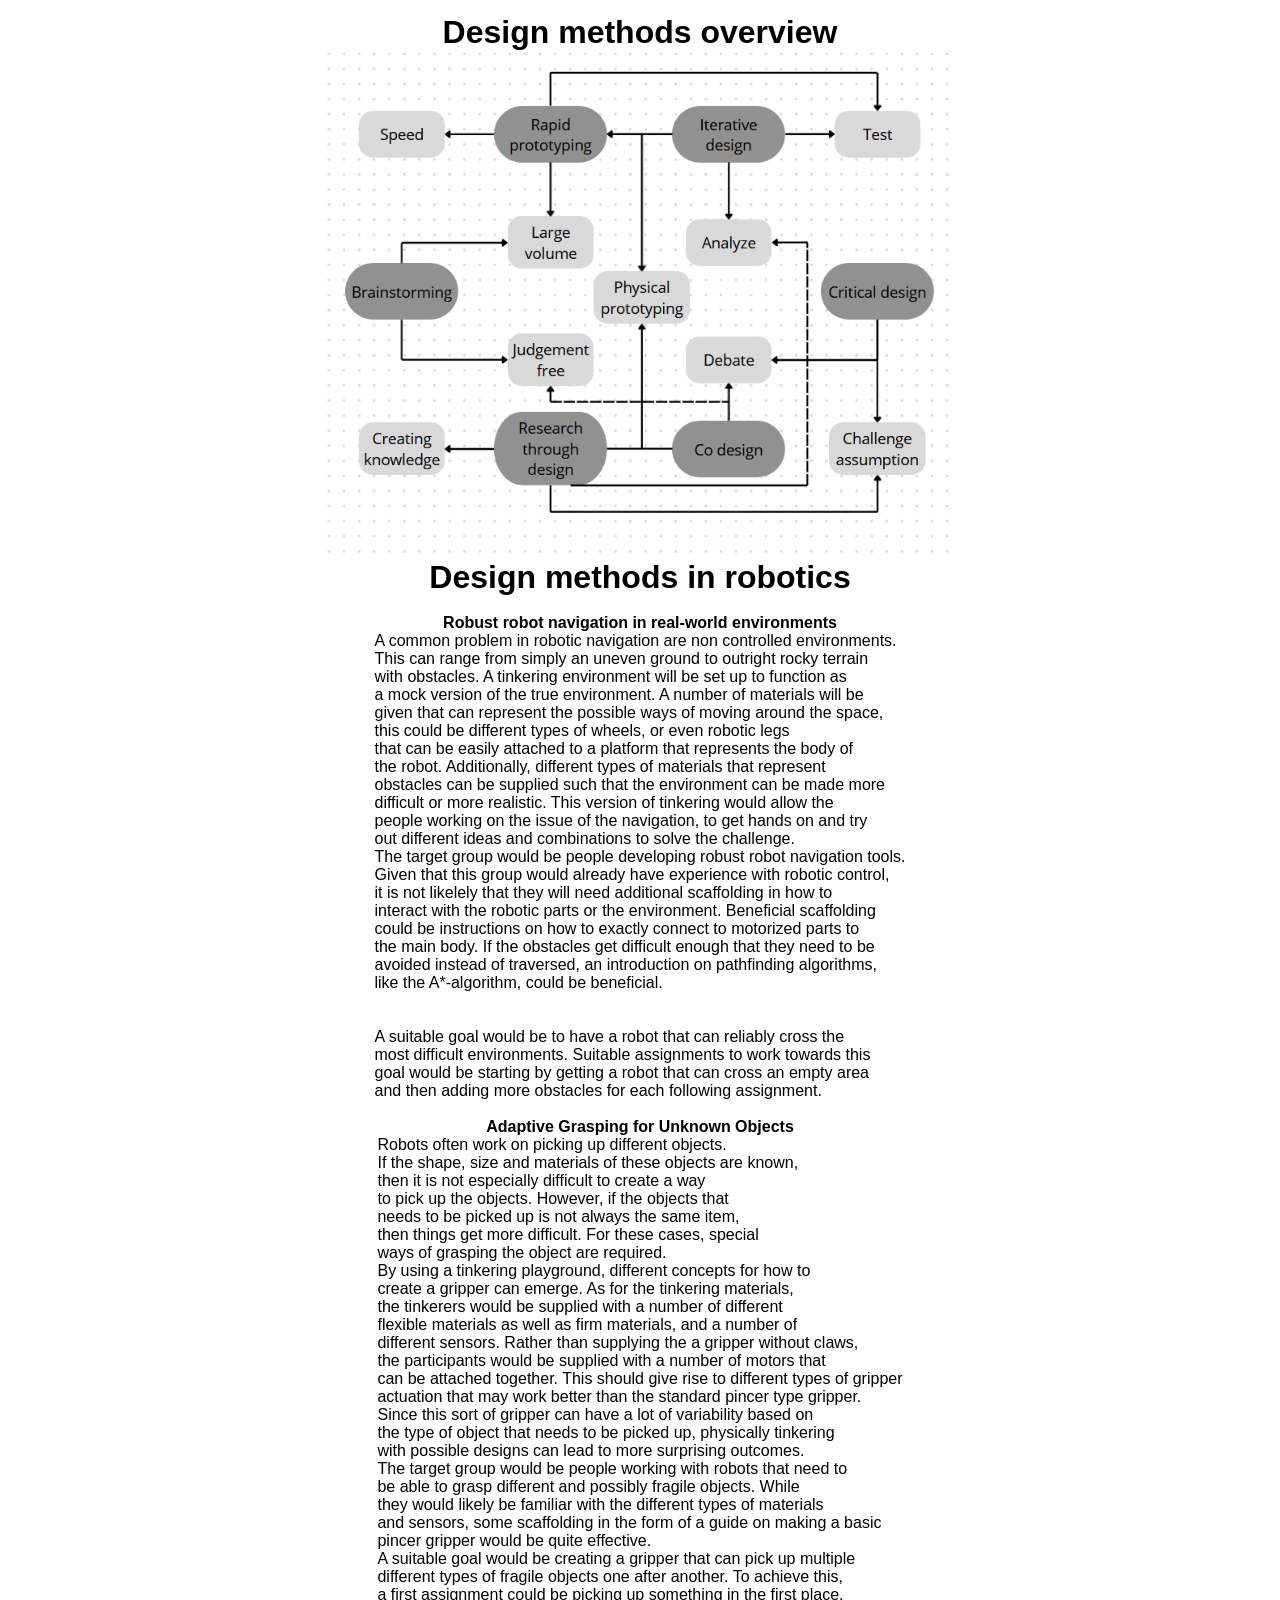
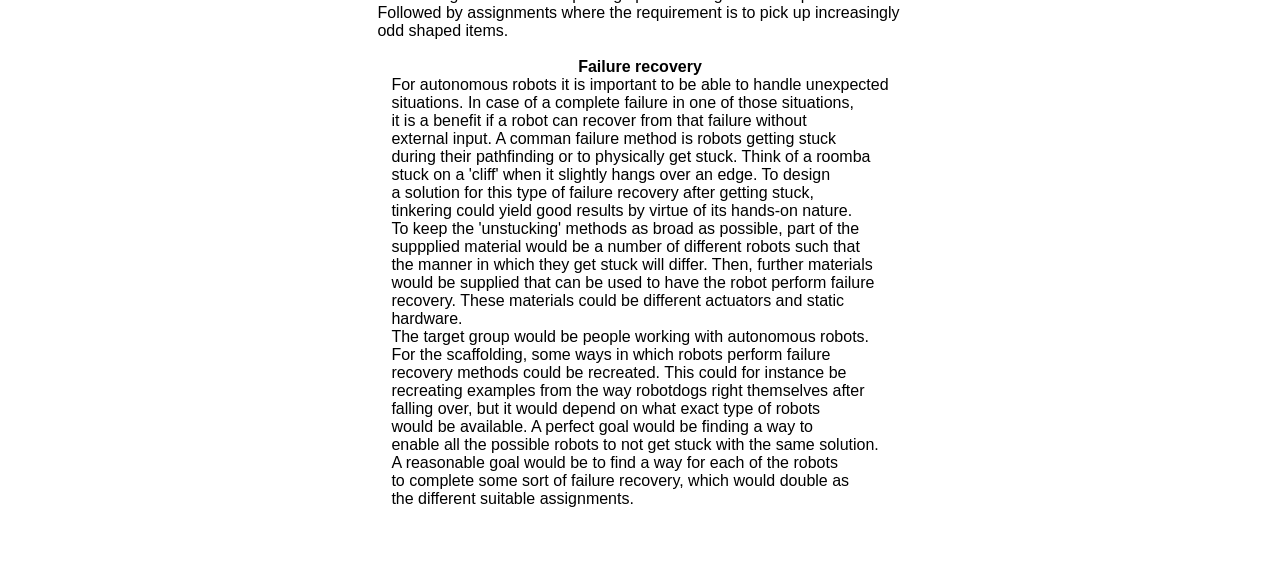
<file: assignment4/assignment.html>
<!DOCTYPE html>
<html>
    
<head>
    <link rel="stylesheet" href="../style.css">
</head>

<body>
<nav>
    <ul>
        <li class="home-li"><a href="../index.html"> home </a></li>   
        <li><a href = "../assignment0/assignment.html">about me</a></li>
        <li><a href = "../assignment1/assignment.html">Assignment 1</a></li>
        <li><a href = "../assignment2/assignment.html">Assignment 2</a></li>
        <li><a href = "../assignment3/assignment.html">Assignment 3</a></li>
        <li><a class="active-link" href = "../assignment4/assignment.html">Assignment 4</a></li>
        <li><a href = "../assignment5/assignment.html">Assignment 5</a></li>
    </ul>
</nav>


<div class="center"><h1>Programming metaphor</h1></div>
<div class="container">
    <div>
        <div>
            <h2>Basic memory</h2> <br>
            To create a programming metaphor, I adapted my building blocks to be show memory storage <br>
        <br>
            The initial idea is quite simple. Since the building block's most basic shape is linear, <br>
            it already can be used to represent memory. However, it misses the capability to actually store something. <br>
            <br>
            To give the block this capability, we create a space to store something in the block. <br>
            Or rather, we remove material from the block. <br>
            <br><br>
            <br><br>
            <br><br>
            <br>
                        <h2>arrays</h2> <br>
            Now when multiple of these blocks are put behind one another it can represent basic memory, but we can go further. <br>
            We also have a representation of a memory block array, by putting a number of blocks behind one another and adding a basic
            building block that functions as Null termination of the array<br>
            <br>
            What about a linked list? We need some way to physically represent pointers. Since pointers just point to a certain bit of memory, 
            we can represent this by some sort of connection that's seperate from the regular linear connection. <br>
            <br>
            In practise, this means we can just add another dovetail connection on to the side of the memory block. 
            This should just be seen as a pointer and not a splitting memory path, so we show this by making this connection 
            just one dovetail instead of the regular two connecting points.

        </div>
        <br>
    </div>
    <div> <img src="images/full_view.jpg" width="50%"> 
          <img src="images/linked_list.jpg" width="50%"> 
          <img src="images/null_terminated.jpg" width="50%">
    </div>

</div>
<div class="container">
    <div>
        <div>    
            <h2>Issues</h2> <br>
            <br>
            Sadly, one of the prints has issues when it comes to the dovetail fit, shown on the right side of the picture. 
            When compared with the other pieces, left, it's visible that the dovetail connections are slightly rounded over. <br>
            On a second print, this issue persists. So perhaps there is an issue with the model of this block <br>
            or perhaps the printing just ran out of luck.
        </div>
    </div>
    <div> 
        <img src="images/dovetail_comparison.jpg" width="50%">
    </div>
</div>

<div class="center"><h1>Design methods overview</h1></div>
<div class="center"> 
        <img src="images/Mindmap.png" width="50%">
</div>

<div class="center"><h1>Design methods in robotics</h1></div>
<br>
    <div class="center"><strong>Robust robot navigation in real-world environments</strong> <br></div>
    <div class="center">
        A common problem in robotic navigation are non controlled environments.<br>
        This can range from simply an uneven ground to outright rocky terrain <br>
        with obstacles. A tinkering environment will be set up to function as <br>
        a mock version of the true environment. A number of materials will be <br>
        given that can represent the possible ways of moving around the space, <br>
        this could be different types of wheels, or even robotic legs <br>
        that can be easily attached to a platform that represents the body of <br>
        the robot. Additionally, different types of materials that represent <br>
        obstacles can be supplied such that the environment can be made more <br>
        difficult or more realistic. This version of tinkering would allow the <br>
        people working on the issue of the navigation, to get hands on and try <br>
        out different ideas and combinations to solve the challenge.<br>
        The target group would be people developing robust robot navigation tools. <br>
        Given that this group would already have experience with robotic control, <br>
        it is not likelely that they will need additional scaffolding in how to <br>
        interact with the robotic parts or the environment. Beneficial scaffolding  <br>
        could be instructions on how to exactly connect to motorized parts to <br>
        the main body. If the obstacles get difficult enough that they need to be <br>
        avoided instead of traversed, an introduction on pathfinding algorithms,<br>
         like the A*-algorithm, could be beneficial. <br>
        <br>
        <br>
        A suitable goal would be to have a robot that can reliably cross the <br>
        most difficult environments. Suitable assignments to work towards this <br>
        goal would be starting by  getting a robot that can cross an empty area <br>
        and then adding more obstacles for each following assignment. <br>
    </div>
<br>
    <div class="center"><strong>Adaptive Grasping for Unknown Objects</strong> <br></div>
    <div class="center">
        Robots often work on picking up different objects.<br> If the shape, size and materials of these objects are known, <br>
        then it is not especially difficult to create a way <br> to pick up the objects. However, if the objects that  <br>
        needs to be picked up is not always the same item, <br>then things get more difficult.
        For these cases, special <br> ways of grasping the object are required. <br>
        By using a tinkering playground, different concepts for how to <br> create a gripper
        can emerge.
        As for the tinkering materials, <br> the tinkerers would be supplied with 
        a number of different <br>flexible materials as well as firm materials, and 
        a number of <br>different sensors. Rather than supplying the a gripper without claws, <br>
        the participants would be supplied with a number of motors that <br>can be attached together. 
        This should give rise to different types of gripper <br>actuation that may work better than the standard pincer type gripper. <br>
        Since this sort of gripper can have a lot of variability based on <br> 
        the type of object that needs to be picked up, physically tinkering <br>
        with possible designs can lead to more surprising outcomes. <br>
        The target group would be people working with robots that need to <br>
        be able to grasp different and possibly fragile objects. While <br>
        they would likely be familiar with the different types of materials <br>
        and sensors, some scaffolding in the form of a guide on making a basic <br>
        pincer gripper would be quite effective. <br>
        A suitable goal would be creating a gripper that can pick up multiple <br>
        different types of fragile objects one after another. To achieve this, <br>
        a first assignment could be picking up something in the first place. <br>
        Followed by assignments where the requirement is to pick up increasingly <br>
        odd shaped items.
    </div>
<br>
    <div class="center"><strong>Failure recovery</strong> <br></div>
    <div class="center">
        For autonomous robots it is important to be able to handle unexpected <br>
        situations. In case of a complete failure in one of those situations, <br>
        it is a benefit if a robot can recover from that failure without <br>
        external input. A comman failure method is robots getting stuck <br>
        during their pathfinding or to physically get stuck. Think of a roomba <br>
        stuck on a 'cliff' when it slightly hangs over an edge. To design <br>
        a solution for this type of failure recovery after getting stuck, <br>
        tinkering could yield good results by virtue of its hands-on nature. <br>
        To keep the 'unstucking' methods as broad as possible, part of the <br>
        suppplied material would be a number of different robots such that <br>
        the manner in which they get stuck will differ. Then, further materials <br>
        would be supplied that can be used to have the robot perform failure <br>
        recovery. These materials could be different actuators and static <br> 
        hardware.<br>
        The target group would be people working with autonomous robots. <br>
        For the scaffolding, some ways in which robots perform failure <br>
        recovery methods could be recreated. This could for instance be <br>
        recreating examples from the way robotdogs right themselves after <br>
        falling over, but it would depend on what exact type of robots <br>
        would be available. A perfect goal would be finding a way to <br>
        enable all the possible robots to not get stuck with the same solution.<br>
        A reasonable goal would be to find a way for each of the robots <br>
        to complete some sort of failure recovery, which would double as <br>
        the different suitable assignments.  
    </div>
    <br><br>
    <br><br>

</body>

</html>
</file>
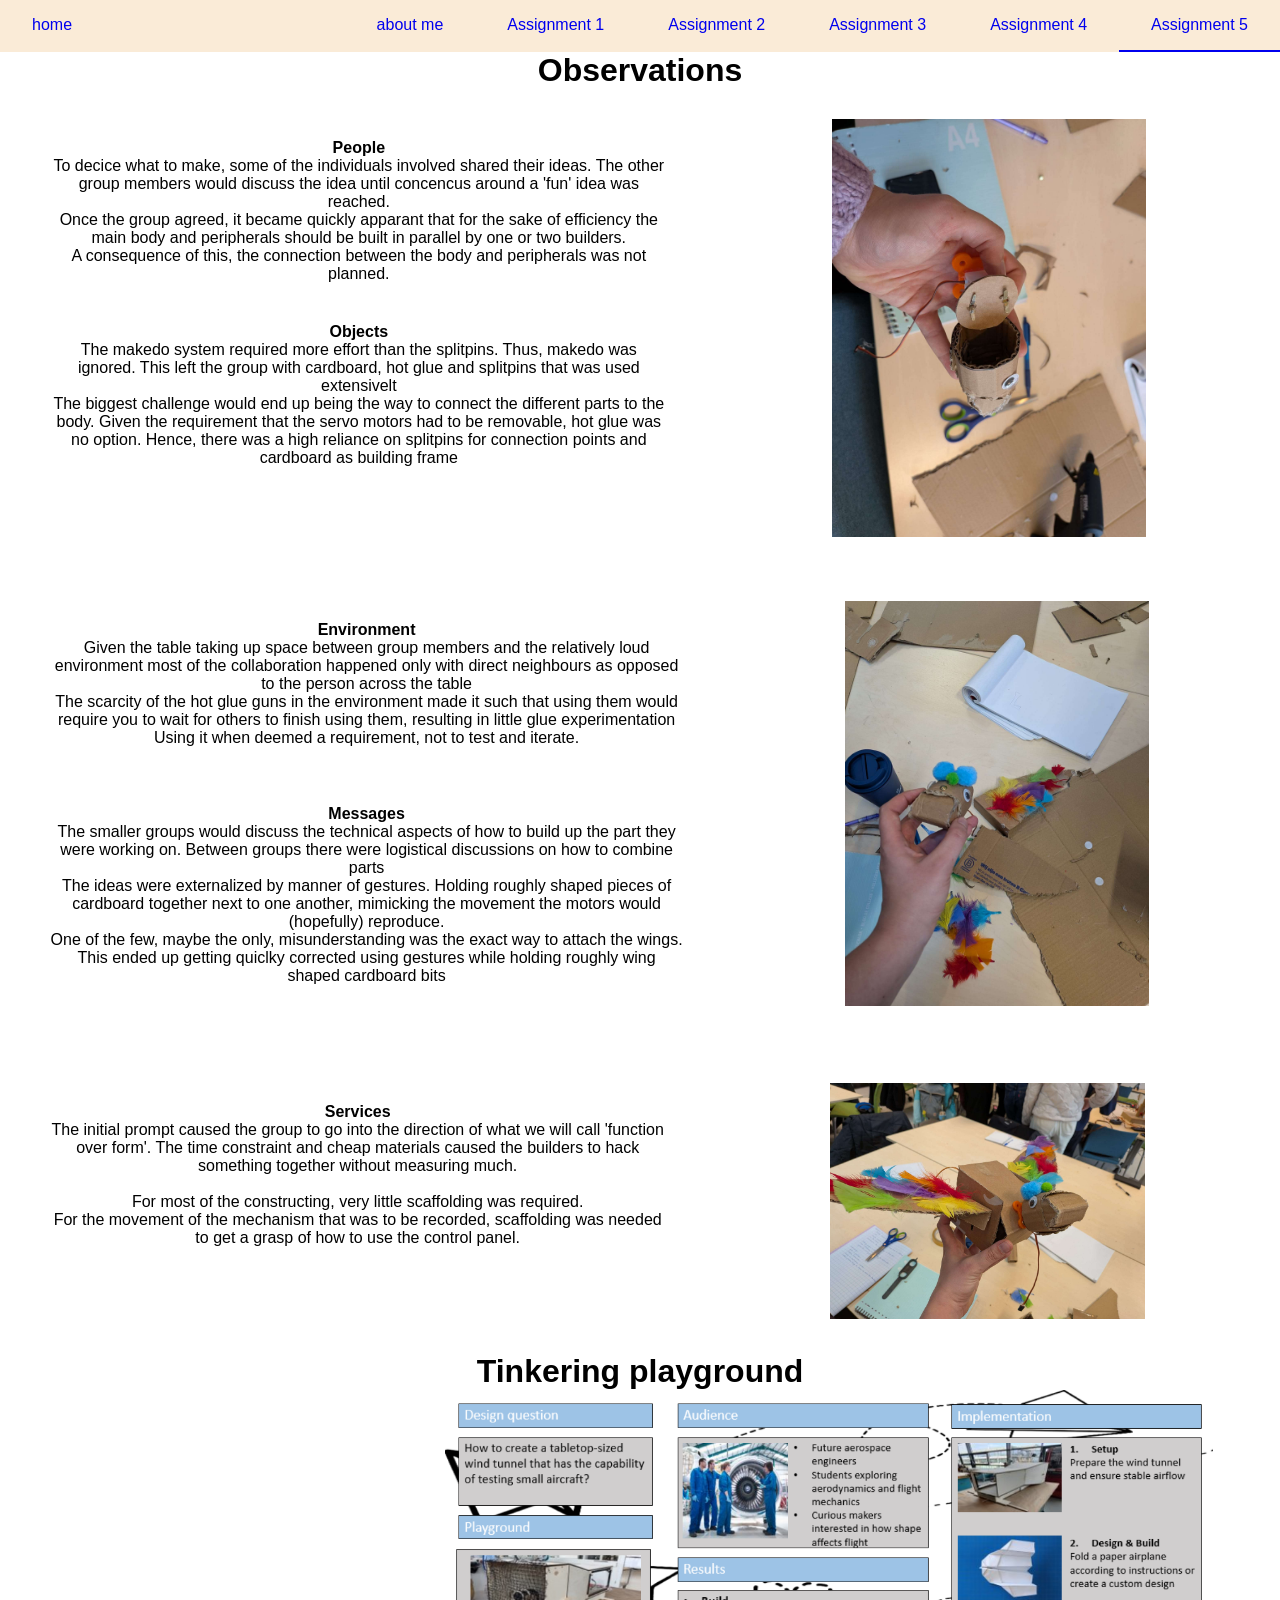
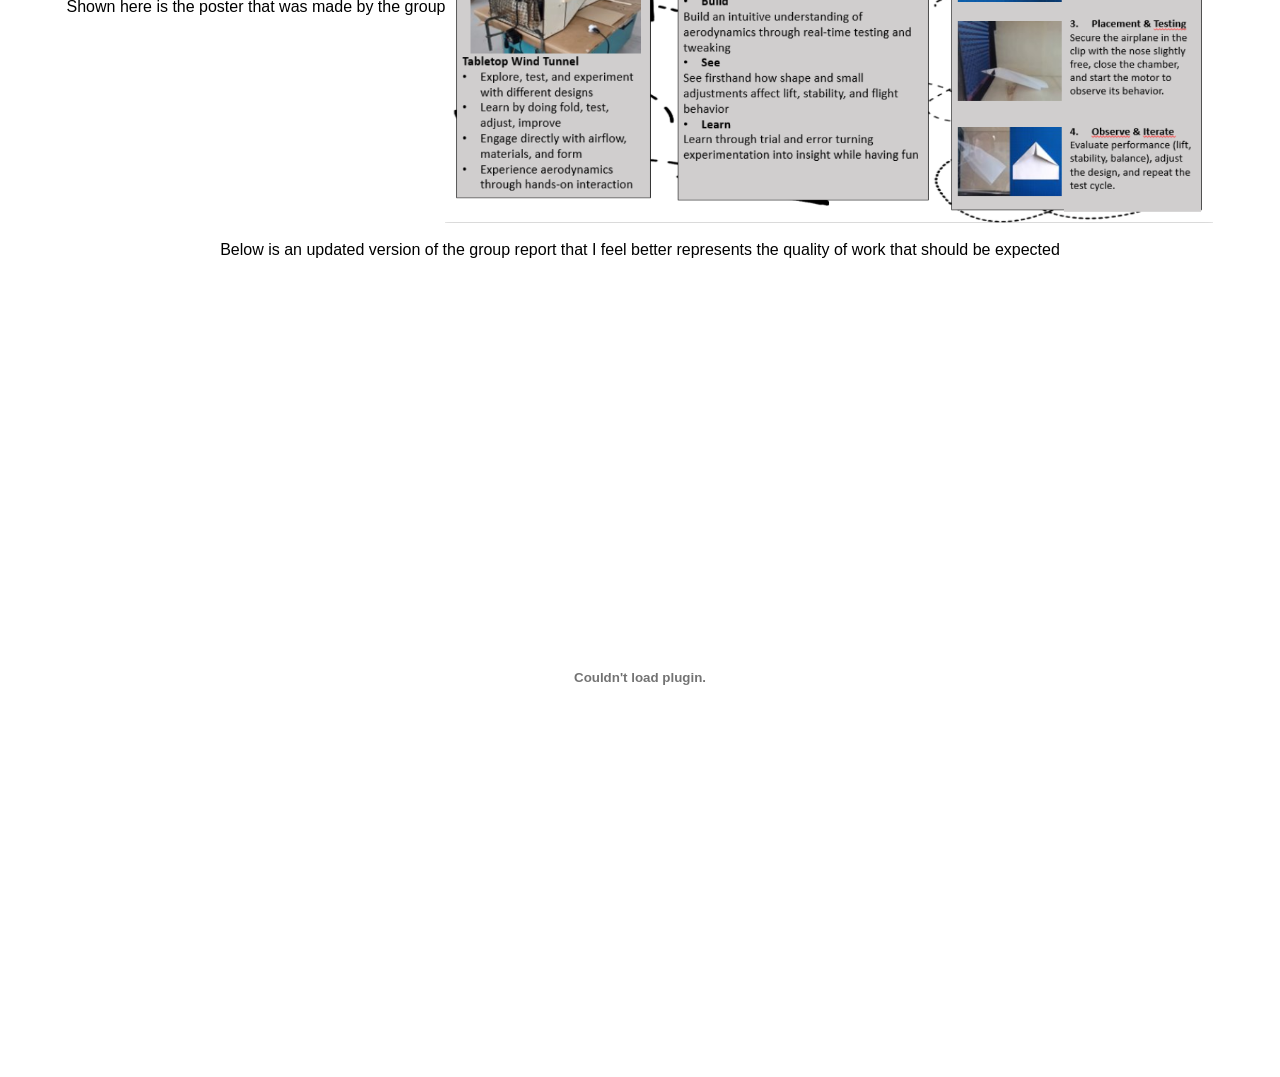
<file: assignment5/assignment.html>
<!DOCTYPE html>
<html>
    
<head>
    <link rel="stylesheet" href="../style.css">
</head>

<body>
<nav>
    <ul>
        <li class="home-li"><a href="../index.html"> home </a></li>   
        <li><a href = "../assignment0/assignment.html">about me</a></li>
        <li><a href = "../assignment1/assignment.html">Assignment 1</a></li>
        <li><a href = "../assignment2/assignment.html">Assignment 2</a></li>
        <li><a href = "../assignment3/assignment.html">Assignment 3</a></li>
        <li><a href = "../assignment4/assignment.html">Assignment 4</a></li>
        <li><a class="active-link" href = "../assignment5/assignment.html">Assignment 5</a></li>
    </ul>
</nav>

<div class="center"><h1>Observations</h1></div>
<div class="container">
    <div>
        <div><strong>People</strong> <br>
            To decice what to make, some of the individuals involved shared their ideas.
            The other group members would discuss the idea until concencus around a 'fun' idea was reached.
            <br>
            Once the group agreed, it became quickly apparant that for the sake of efficiency 
            the main body and peripherals should be built in parallel by one or two builders.
            <br>
            A consequence of this, the connection between the body and peripherals was not planned.</div>
        
        <div><strong>Objects</strong> <br>
            The makedo system required more effort than the splitpins. Thus, makedo was ignored.
            This left the group with cardboard, hot glue and splitpins that was used extensivelt
        <br>
            The biggest challenge would end up being the way to connect the different parts to the body.
            Given the requirement that the servo motors had to be removable, hot glue was no option.
            Hence, there was a high reliance on splitpins for connection points and cardboard as building frame</div>
    </div>
    <div> <img src="images/head.jpg" width="60%"> </div>
</div>
<div class="container">
    <div>
        <div><strong>Environment</strong><br>
            Given the table taking up space between group members and the relatively loud environment
            most of the collaboration happened only with direct neighbours as opposed to the person across the table
        <br>
            The scarcity of the hot glue guns in the environment made it such that using them
            would require you to wait for others to finish using them, resulting in little glue experimentation
            Using it when deemed a requirement, not to test and iterate. </div>
        <br>
        <div><strong>Messages</strong> <br>
            The smaller groups would discuss the technical aspects of how to build up the part
            they were working on. Between groups there were logistical discussions on how to combine parts
        <br>
            The ideas were externalized by manner of gestures. Holding roughly shaped pieces of cardboard
            together next to one another, mimicking the movement the motors would (hopefully) reproduce.
        <br>
            One of the few, maybe the only, misunderstanding was the exact way to attach the wings. 
            This ended up getting quiclky corrected using gestures while holding roughly wing shaped cardboard bits</div>
        <br>
    </div>
    <div> <img src="images/parts.jpg" width="60%"> </div>
</div>

<div class="container">
    <div>
        <div><strong>Services</strong><br>
            The initial prompt caused the group to go into the direction of what we will call
            'function over form'. The time constraint and cheap materials caused the builders
            to hack something together without measuring much.
        <br>
            <br>
        For most of the constructing, very little scaffolding was required. <br>
        For the movement of the mechanism that was to be recorded, scaffolding was needed to
        get a grasp of how to use the control panel.
        </div>
        <br>
    </div>
    <div> <img src="images/full_bird.jpg" width="60%"> </div>
</div>

<div class="center"><h1>Tinkering playground</h1></div>
<div class="center">Shown here is the poster that was made by the group <br> <img src="images/poster.png" width="60%"></div>
<div class="center">
    <br>
Below is an updated version of the group report that I feel better represents the quality of work that should be expected
</div>
<br>
<div class="center">
<embed src="assets/file.pdf" width="90%" height="800" type="application/pdf"></div>

</body>
</html>
</file>
<file: style.css>
:root{
    --hover-color: darkgray;
}

*{
    margin: 0;
    padding: 0;
    box-sizing: border-box;
}

html{
    font-family: Poppins, "Segoe UI", sans-serif; /*TODO get a nice font */
}

body{
    min-height: 100vh;
    min-height: 100dvh;
}

main{
    padding: min(em, 7%);
}

main p{
    margin-top: .35em;
}

div.center{
    display: flex;
    justify-content: center;
    align-items: center;
}

.container {
  display: grid;
  grid-template-columns: auto auto auto;
  padding: 10px;
}
.container div {
  padding: 20px;
  text-align: center;
}

nav{
    background-color: antiquewhite; /*might end up changing this*/
}

nav ul{
    list-style: none;
    display: flex;
}

nav .home-li{
    margin-right: auto;
}

nav li{
    display: flex;
}

table {
  border:1px solid black;
}


tr:nth-child(even){
    background-color: #f2f2f2;
}

th{
    background-color: blanchedalmond;
    border: 1px solid black;
}

td{
  border:1px solid black;
  padding: 10px;
}

nav a{
    display: flex;
    text-decoration: none;
    padding: 1em 2em;
    transition: background-color 150ms ease;
}

nav a:hover{
    background-color: var(--hover-color);
}

nav a.active-link{
    border-bottom: 2px solid;
}
</file>
